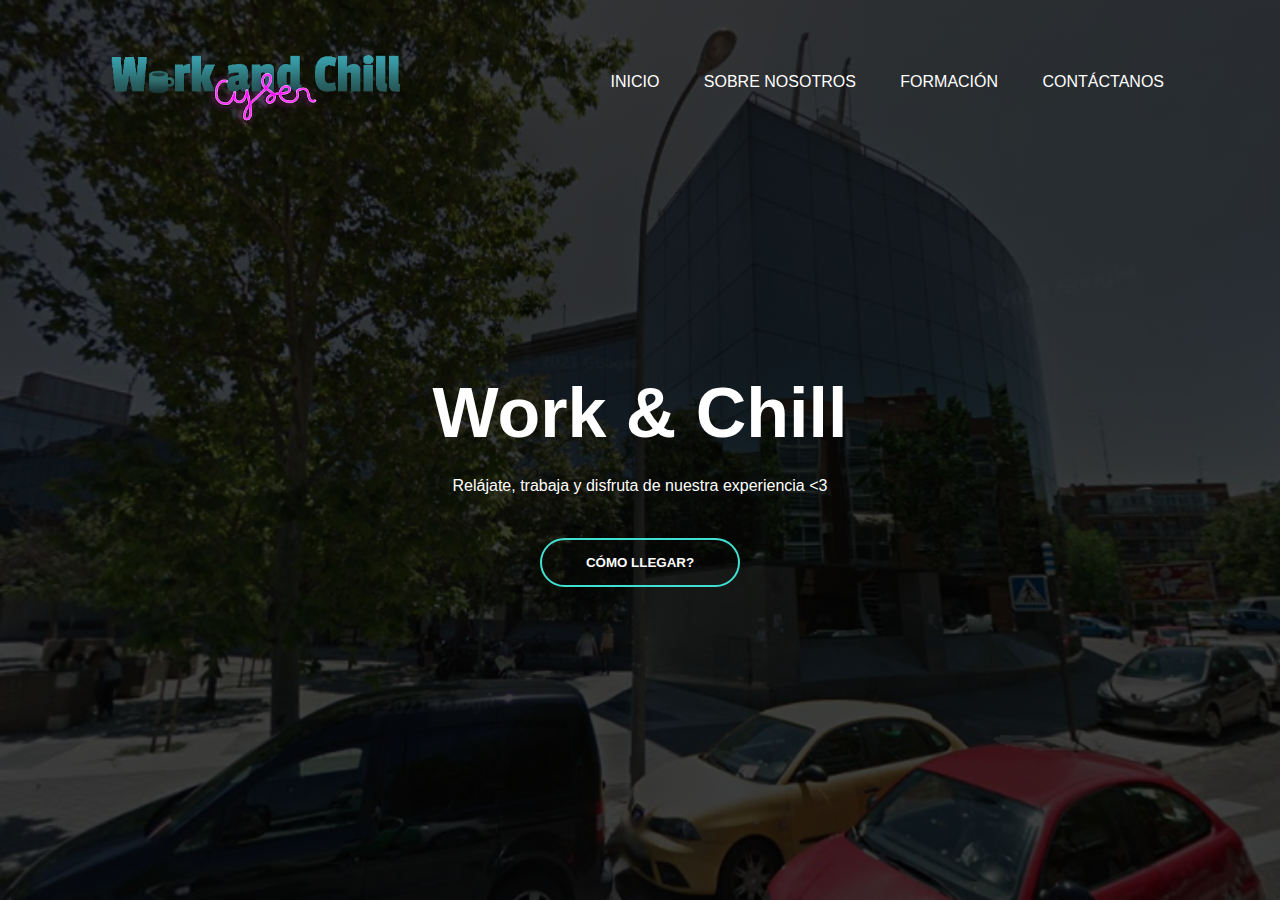
<file: index.html>
<!DOCTYPE html>
<html lang="es">
  <head>
    <meta charset="UTF-8">
    <meta http-equiv="X-UA-Compatible" content="IE=edge">
    <meta name="viewport" content="width=device-width, initial-scale=1.0">
    <link rel="icon" type="image/png" href="images/logo2.png">
    <link rel="stylesheet" href="./css/style.css">
    <title>Work & Chill</title>
  </head>
  <body>
    <input type="checkbox" id="btn-nav" class="checkbox">
    <header>
      <div class="header-container">
        <img class="header-logo" src="images/logo2.png">
        <label for="btn-nav" class="btn-label">
          <div class="header-button"></div>
        </label>
      </div>
    </header>
    <nav class="menu">
      <ul>
        <li><a href="index.html">Inicio</a></li>
        <li><a href="nosotros/nosotros.html">Sobre Nosotros</a></li>
        <li><a href="formacion/formacion.html">Formación</a></li>
        <li><a href="contacto/contactanos.html">Contáctanos</a></li>
      </ul> 
    </nav>
    <div class="banner">
      <div class="navbar">
        <img src="images/logo.png" class="logo1" alt="logo">
        <ul>
          <li><a href="index.html">Inicio</a></li>
          <li><a href="nosotros/nosotros.html">Sobre Nosotros</a></li>
          <li><a href="formacion/formacion.html">Formación</a></li>
          <li><a href="contacto/contactanos.html">Contáctanos</a></li>
        </ul>
      </div>
      <div class="contenido">
        <h1>Work & Chill</h1>
        <p>Relájate, trabaja y disfruta de nuestra experiencia <3</p>
        <div>
          <button onclick="location.href='ubicacion/ubicacion.html'" type="button" name="button" href="ubicacion/ubicacion.html"><span></span>CÓMO LLEGAR?</button>
        </div>
      </div>
    </div>
  </body>
</html>
</file>
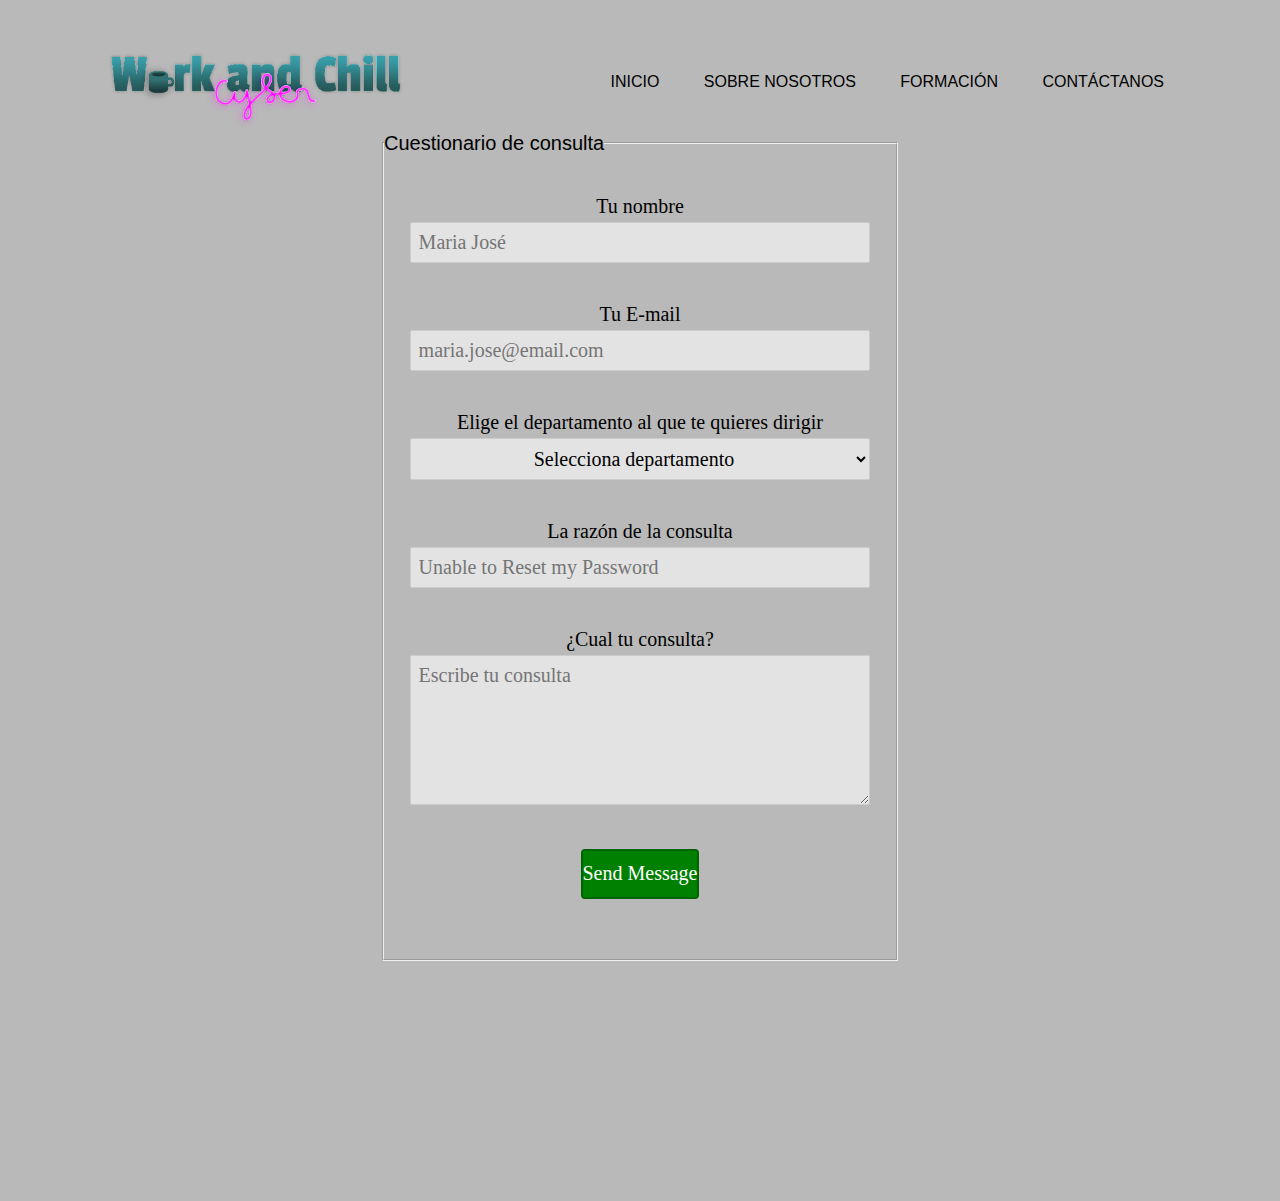
<file: contacto/contactanos.html>
<!DOCTYPE html>
<html lang="es">
  <head>
    <meta charset="UTF-8">
    <meta http-equiv="X-UA-Compatible" content="IE=edge">
    <meta name="viewport" content="width=device-width, initial-scale=1.0">
    <link rel="stylesheet" href="../css/style_con.css">
    <title>Work & Chill</title>
    <link rel="icon" type="image/png" href="../images/logo2.png">
  </head>
  <body>
    <input type="checkbox" id="btn-nav" class="checkbox">
    <header>
      <div class="header-container">
        <img class="header-logo" src="../images/logo2.png">
        <label for="btn-nav" class="btn-label">
          <div class="header-button"></div>
        </label>
      </div>
    </header>
    <nav class="menu">
      <ul>
        <li><a href="../index.html">Inicio</a></li>
        <li><a href="../nosotros/nosotros.html">Sobre Nosotros</a></li>
        <li><a href="../formacion/formacion.html">Formación</a></li>
        <li><a href="../contacto/contactanos.html">Contáctanos</a></li>
      </ul> 
    </nav>
    <div class="banner">
      <div class="navbar">
        <img src="../images/logo.png" class="logo1" alt="logo">
        <ul>
          <li><a href="../index.html">Inicio</a></li>
          <li><a href="../nosotros/nosotros.html">Sobre Nosotros</a></li>
          <li><a href="../formacion/formacion.html">Formación</a></li>
          <li><a href="../contacto/contactanos.html">Contáctanos</a></li>
        </ul>
      </div>
    <h3>
      Tu mensaje ha sido envido y recibido con éxito.<br>
      Nos pondremos en contacto contigo con la mayor brevedad posible.<br>
      Gracias por contar con nosotros &lt3.
    </h3>
    <form name="formulario" action="contacto.php" method="post">
      <fieldset>
        <legend>Cuestionario de consulta</legend>
        <div class="elemento">
          <label for="name">Tu nombre</label>
          <input type="text" id="name" name="nombre" placeholder="Maria José" pattern=[A-Z\sa-z]{3,20} required>
        </div>
        <div class="elemento">
          <label for="email">Tu E-mail</label>
          <input type="email" id="email" name="email" placeholder="maria.jose@email.com" required>
        </div>
        <div class="elemento">
          <label for="department-selection">Elige el departamento al que te quieres dirigir</label>
          <select id="department-selection" name="departamento" required>
            <option value="">Selecciona departamento</option>
            <option value="mantenimiento">Mantenimiento</option>
            <option value="academia">Academia</option>
            <option value="servicio tecnico">Soporte técnico</option>
          </select>
        </div>
        <div class="elemento">
          <label for="title">La razón de la consulta</label>
          <input type="text" id="title" name="asunto" required placeholder="Unable to Reset my Password" pattern=[A-Za-z0-9\s]{8,60}>
        </div>
        <div class="elemento">
          <label for="message">¿Cual tu consulta?</label>
          <textarea id="message" name="contenido" placeholder="Escribe tu consulta" required></textarea>
        </div>
        <button type='submit'>Send Message</button>
      </fieldset>
    </form>
  </body>
</html>
</file>
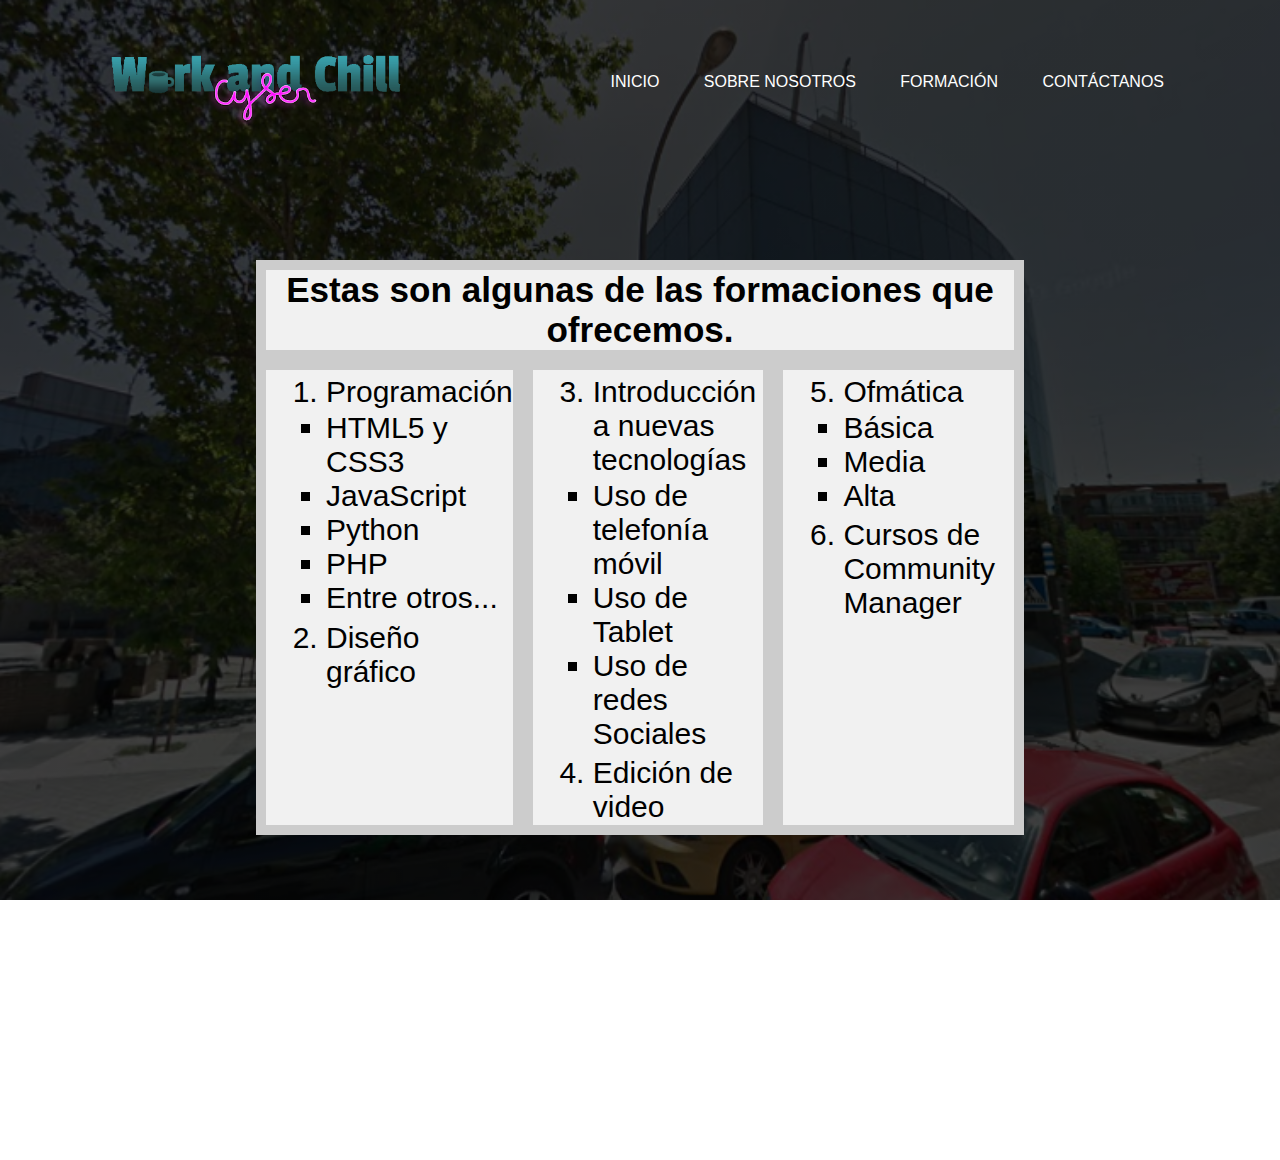
<file: formacion/formacion.html>
<!DOCTYPE html>
<html lang="es">
  <head>
    <meta charset="UTF-8">
    <meta http-equiv="X-UA-Compatible" content="IE=edge">
    <meta name="viewport" content="width=device-width, initial-scale=1.0">
    <link rel="icon" type="image/png" href="../images/logo2.png">
    <link rel="stylesheet" href="../css/style_for.css">
    <title>Work & Chill</title>
  </head>
  <body>
    <input type="checkbox" id="btn-nav" class="checkbox">
    <header>
      <div class="header-container">
        <img class="header-logo" src="../images/logo2.png">
        <label for="btn-nav" class="btn-label">
          <div class="header-button"></div>
        </label>
      </div>
    </header>
    <nav class="menu">
      <ul>
        <li><a href="../index.html">Inicio</a></li>
        <li><a href="../nosotros/nosotros.html">Sobre Nosotros</a></li>
        <li><a href="../formacion/formacion.html">Formación</a></li>
        <li><a href="../contacto/contactanos.html">Contáctanos</a></li>
      </ul> 
    </nav>
    <div class="banner">
      <div class="navbar">
        <img src="../images/logo.png" class="logo1" alt="logo">
        <ul>
          <li><a href="../index.html">Inicio</a></li>
          <li><a href="../nosotros/nosotros.html">Sobre Nosotros</a></li>
          <li><a href="../formacion/formacion.html">Formación</a></li>
          <li><a href="../contacto/contactanos.html">Contáctanos</a></li>
        </ul>
      </div>
      <div class="contenido">
        <div class="flex-container">
          <div id="especial">
            <h3>Estas son algunas de las formaciones que ofrecemos.</h3>
          </div>
        </div>
        <ul>
          <div class="flex-container">
            <div>
              <li class="p">Programación</li>
              <ul>
                <li>HTML5 y CSS3</li>
                <li>JavaScript</li>
                <li>Python</li>
                <li>PHP</li>
                <li>Entre otros...</li>
              </ul>
              <li class="p">Diseño gráfico</li>
            </div>
            <div>
              <li class="p">Introducción a nuevas tecnologías</li>
              <ul>
                <li>Uso de telefonía móvil</li>
                <li>Uso de Tablet</li>
                <li>Uso de redes Sociales</li>
              </ul>
              <li class="p">Edición de video</li>
            </div>
            <div>
              <li class="p">Ofmática</li>
              <ul>
                <li>Básica</li>
                <li>Media</li>
                <li>Alta</li>
              </ul>
              <li class="p">Cursos de Community Manager</li>
            </div>
          </div>
        </ul>
      </div>
    </div>
  </body>
</html>
</file>
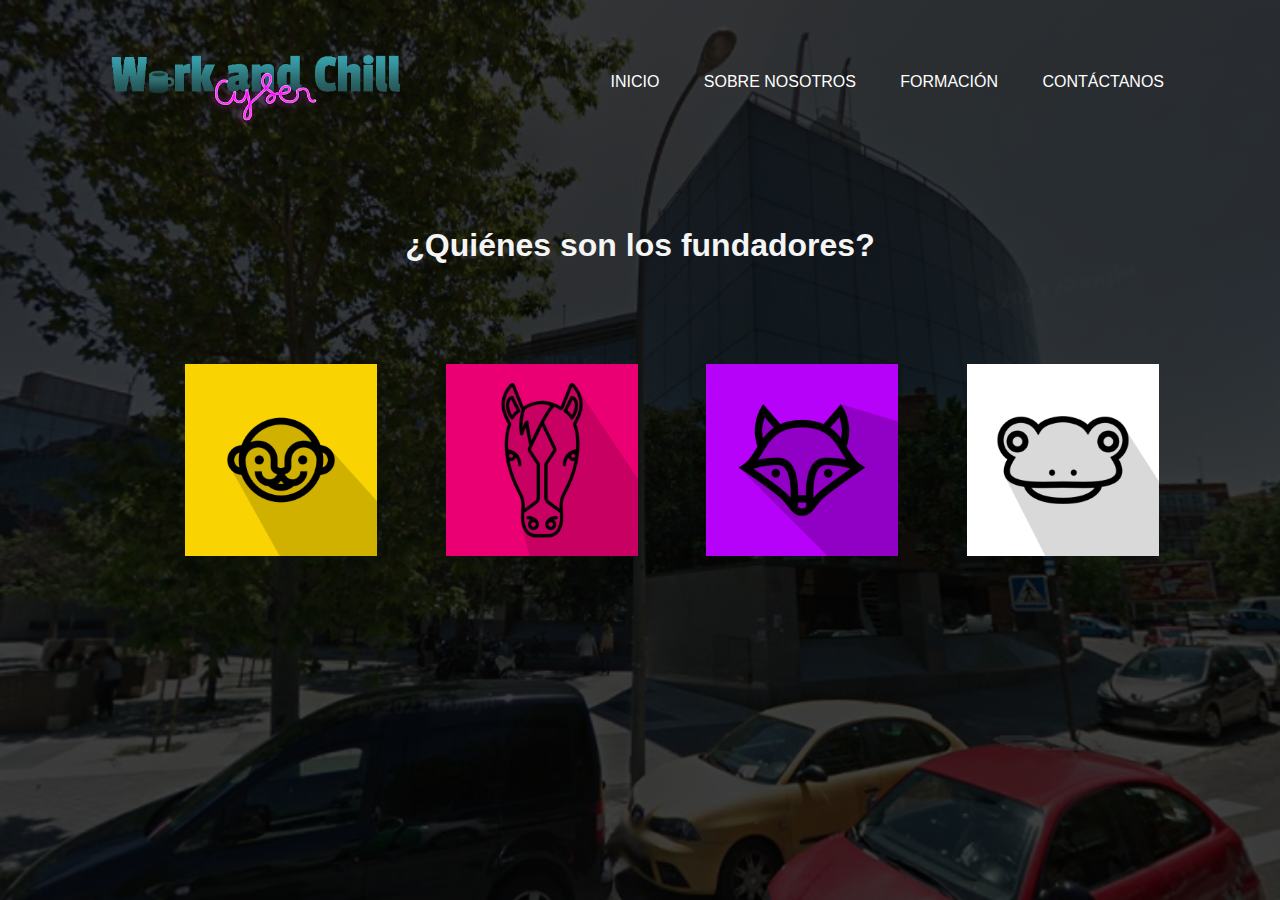
<file: nosotros/nosotros.html>
<!DOCTYPE html>
<html lang="es">
  <head>
    <meta charset="UTF-8">
    <meta http-equiv="X-UA-Compatible" content="IE=edge">
    <meta name="viewport" content="width=device-width, initial-scale=1.0">
    <link rel="icon" type="image/png" href="../images/logo2.png">
    <link rel="stylesheet" href="../css/style_nos.css">
    <script src="../js/index_nos.js" type="text/javascript" defer></script>
    <title>Work & Chill</title>
  </head>
  <body>
    <input type="checkbox" id="btn-nav" class="checkbox">
    <header>
      <div class="header-container">
        <img class="header-logo" src="../images/logo2.png">
        <label for="btn-nav" class="btn-label">
          <div class="header-button"></div>
        </label>
      </div>
    </header>
    <nav class="menu">
      <ul>
        <li><a href="../index.html">Inicio</a></li>
        <li><a href="../nosotros/nosotros.html">Sobre Nosotros</a></li>
        <li><a href="../formacion/formacion.html">Formación</a></li>
        <li><a href="../contacto/contactanos.html">Contáctanos</a></li>
      </ul> 
    </nav>
    <div class="banner">
      <div class="navbar">
        <img src="../images/logo.png" class="logo1" alt="logo">
        <ul>
          <li><a href="../index.html">Inicio</a></li>
          <li><a href="../nosotros/nosotros.html">Sobre Nosotros</a></li>
          <li><a href="../formacion/formacion.html">Formación</a></li>
          <li><a href="../contacto/contactanos.html">Contáctanos</a></li>
        </ul>
      </div>
          <div class="nosotros">
                <h1>¿Quiénes son los fundadores?</h1><br><br>
                <div class="founders">
                  <img src="../images/h.png" alt="h" id="h">
                  <img src="../images/j.png" alt="j" id="j">
                  <img src="../images/s.png" alt="s" id="s">
                  <img src="../images/c.png" alt="c" id="c">
                </div>
          </div>
  </body>
</html>
</file>
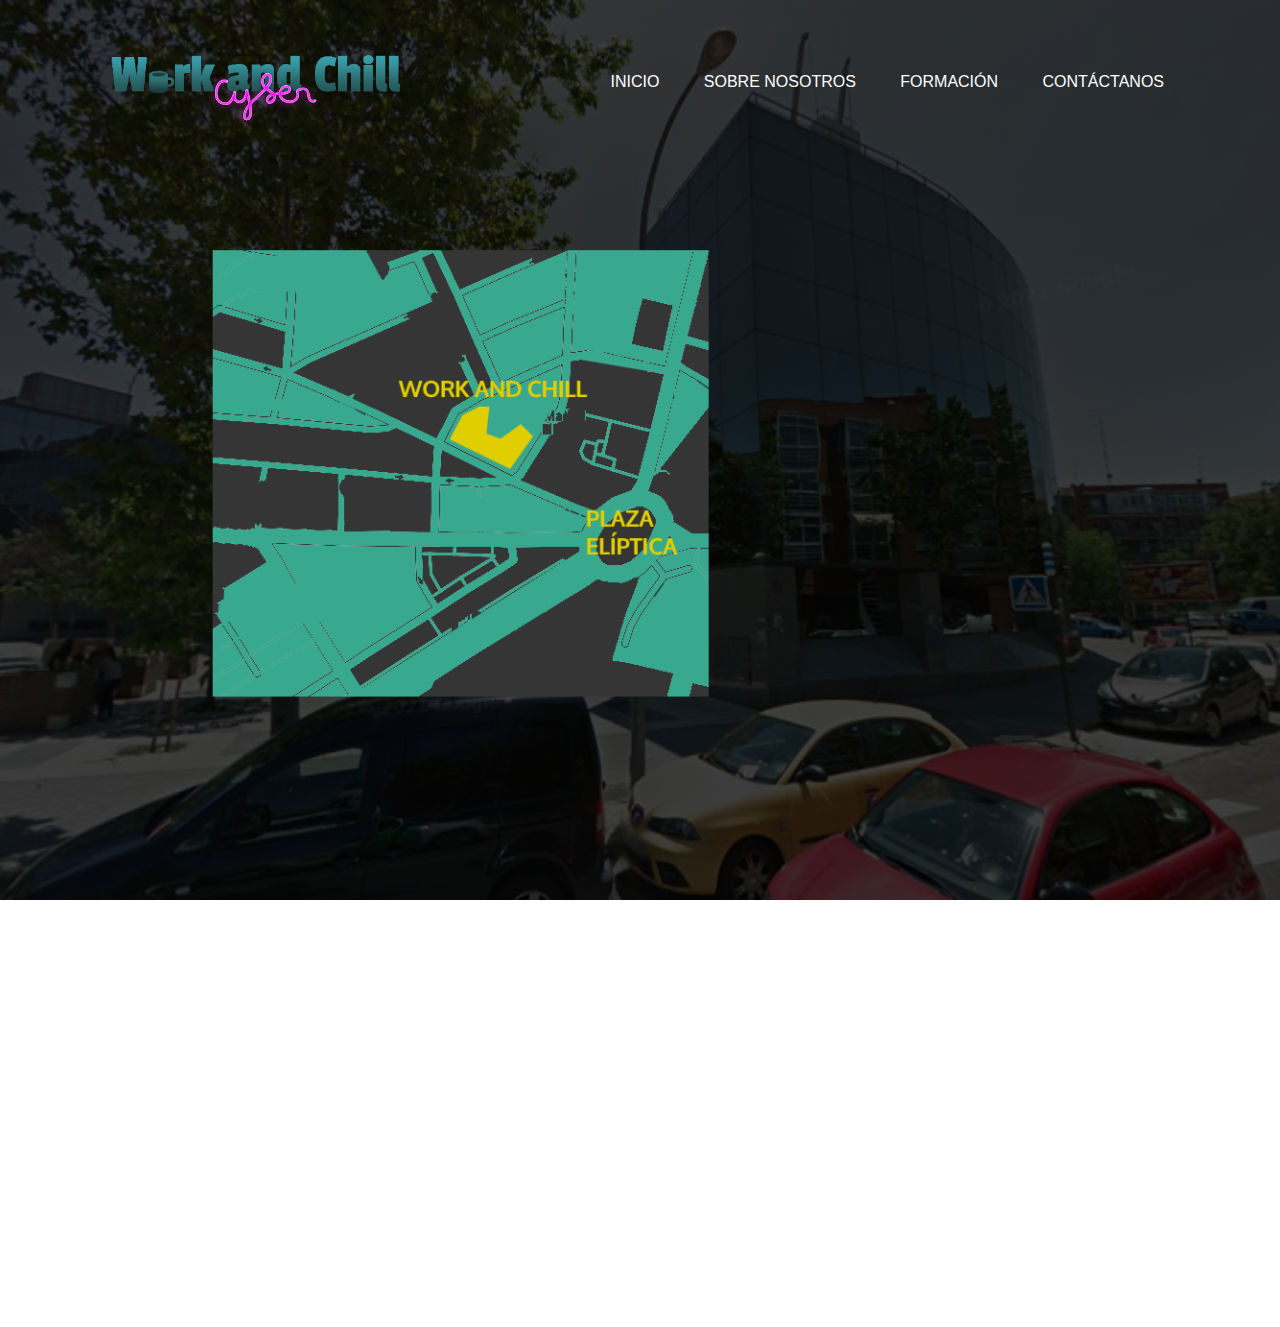
<file: ubicacion/ubicacion.html>
<!DOCTYPE html>
<html lang="es">
  <head>
    <meta charset="UTF-8">
    <meta http-equiv="X-UA-Compatible" content="IE=edge">
    <meta name="viewport" content="width=device-width, initial-scale=1.0">
    <link rel="icon" type="image/png" href="../images/logo2.png">
    <link rel="stylesheet" href="../css/style_ubi.css">
    <title>Work & Chill</title>
  </head>
  <body>
    <input type="checkbox" id="btn-nav" class="checkbox">
    <header>
      <div class="header-container">
        <img class="header-logo" src="../images/logo2.png">
        <label for="btn-nav" class="btn-label">
          <div class="header-button"></div>
        </label>
      </div>
    </header>
    <nav class="menu">
      <ul>
        <li><a href="../index.html">Inicio</a></li>
        <li><a href="../nosotros/nosotros.html">Sobre Nosotros</a></li>
        <li><a href="../formacion/formacion.html">Formación</a></li>
        <li><a href="../contacto/contactanos.html">Contáctanos</a></li>
      </ul> 
    </nav>
    <div class="banner">
      <div class="navbar">
        <img src="../images/logo.png" class="logo1" alt="logo">
        <ul>
          <li><a href="../index.html">Inicio</a></li>
          <li><a href="../nosotros/nosotros.html">Sobre Nosotros</a></li>
          <li><a href="../formacion/formacion.html">Formación</a></li>
          <li><a href="../contacto/contactanos.html">Contáctanos</a></li>
        </ul>
      </div>
      <div class="two-colums">
        <div id="img_ubi">
          <img src="../images/ubi.png" alt="ubi">
        </div>
        <div class="content">
          <h1>¿Dónde se encuentra nuestro local?</h1><br><br>
          <p id="p">Puedes encontrarnos en la calle <strong>C/ Marihuana</strong>,
          cerca del intercambiador de Plaza Elíptica.<br>
          También, puedes llegar a partir de los siguientes medios:</p><br>
          <br>
          <p>Metro: <strong>Líneas 6 y 11</strong></p><br>
          <p>EMT: <strong>Líneas 47, 55, 60, 81, 116, 155 y 247</strong></p>
          <br><br>
        </div>
      </div>
    </div>
  </body>
</html>
</file>
<file: css/style.css>
*{
  margin: 0;
  padding: 0;
  font-family: sans-serif;
}

.checkbox {
  display: none;
}

header {
  position: fixed;
  width: 100%;
  z-index: 10;
}

.header-container {
  width: 90%;
  position: relative;
  margin: 1rem auto;
  display: flex;
  justify-content: space-between;
  align-items: center;
}

.header-logo {
  position: relative;
  top: 1em;
  left: -1em;
  width: 40%;
}

.btn-label {
  width: 2rem;
  height: 1.4rem;
}

.header-button {
  width: 3rem;
  height: 0.4em;
  background: #000;
  position: absolute;
  top: 3em;
  right: 1em;
  transition: all 0.2s;
}

.header-button::before {
  content: "";
  width: 3rem;
  height: 0.4em;
  background: #000;
  position: absolute;
  bottom: 15px;
  transition: all 0.2s;
}

.header-button::after {
  content: "";
  width: 3rem;
  height: 0.4em;
  background: #000;
  position: absolute;
  top: 15px;
  transition: all 0.2s;
}

.menu {
  background: #d1d1d1;
  width: 100%;
  height: 20rem;
  position: fixed;
  z-index: 9;
  top: -25rem;
  display: flex;
  flex-direction: column;
  justify-content: space-around;
  text-align: center;
  padding-top: 4rem;
  transition: all 0.5s;
}

.menu ul {
  list-style: none;
  z-index: 11;
}

.menu li {
  margin: 2em;
}

.menu a {
  font-size: 2em;
  margin: 0 1rem;
  color: #000;
  text-decoration: none;
}

.checkbox:checked ~ .menu {
  background: #fff;
  top: 0rem;
}

.checkbox:checked + header .header-container label .header-button {
  background: none;
}

.checkbox:checked + header .header-container label .header-button::before {
  transform: rotate(35deg);
  top: 0;
}

.checkbox:checked + header .header-container label .header-button::after {
  transform: rotate(-35deg);
  top: 0;
}

.banner{
  width: 100%;
  height: 100vh;
  background-image: linear-gradient(rgba(0, 0, 0, 0.75),rgba(0, 0, 0, 0.75)),url(../images/fondoPNG.PNG);
  background-size: cover;
  background-position: center;
}

.navbar {
  display: none;
}

.contenido{
  width: 100%;
  position: absolute;
  top: 50%;
  transform: translateY(-50%);
  text-align: center;
  color: white;
}

.contenido h1{
  font-size: 70px;
  margin-top: 80px;
}

.contenido p{
  margin: 20px auto;
  font-weight: 100;
  line-height: 25px;
}

button{
  width: 200px;
  padding: 15px 0;
  text-align: center;
  margin: 20px 10px;
  border-radius: 25px;
  font-weight: bold;
  border: 2px solid turquoise;
  background: transparent;
  color: white;
  cursor: pointer;
  position: relative;
  overflow: hidden;
}

span{
  background: turquoise;
  height: 100%;
  width: 0;
  border-radius: 25px;
  position: absolute;
  left: 0;
  bottom: 0;
  z-index: -1;
  transition: 0.5s;
}

button:hover span{
  width: 100%;
}

button:hover{
  border: none;
}


@media screen and (min-width: 1025px) {

  *{
    margin: 0;
    padding: 0;
    font-family: sans-serif;
  }
  
  .checkbox {
    display: none;
  }
  
  header {
    position: fixed;
    width: 100%;
    z-index: 10;
  }
  
  .header-container {
    width: 90%;
    position: relative;
    margin: 1rem auto;
    display: flex;
    justify-content: space-between;
    align-items: center;
  }
  
  .header-logo {
    width: 20%;
    display: none;
  }
  
  .btn-label {
    width: 2rem;
    height: 1.4rem;
  }
  
  .header-button {
    width: 2rem;
    height: 0.2rem;
    background: #000;
    position: absolute;
    top: 1.9rem;  
    transition: all 0.2s;
    display: none;
  }
  
  .header-button::before, .header-button::after {
    content: "";
    width: 2rem;
    height: 0.2rem;
    background: #000;
    position: absolute;
    top: -0.6rem;
    transition: all 0.2s;
  }
  
  .header-button::after {
    top: 0.6rem;
  }
  
  .menu {
    background: #d1d1d1;
    width: 100%;
    height: 10rem;
    position: fixed;
    z-index: 9;
    top: -12rem;
    display: flex;
    flex-direction: column;
    justify-content: space-around;
    text-align: center;
    padding-top: 2rem;
    transition: all 0.5s;
    display: none;
  }
  
  .menu ul {
    list-style: none;
  }
  
  .menu li {
    margin: 0.5rem;
  }
  
  .menu a {
    margin: 0 1rem;
    color: #000;
    text-decoration: none;
  }
  
  .checkbox:checked ~ .menu {
    background: #fff;
    top: 0rem;
  }
  
  .checkbox:checked + header .header-container label .header-button {
    background: none;
  }
  
  .checkbox:checked + header .header-container label .header-button::before {
    transform: rotate(35deg);
    top: 0;
  }
  
  .checkbox:checked + header .header-container label .header-button::after {
    transform: rotate(-35deg);
    top: 0;
  }
  
  .banner{
    width: 100%;
    height: 100vh;
    background-image: linear-gradient(rgba(0, 0, 0, 0.75),rgba(0, 0, 0, 0.75)),url(../images/fondoPNG.PNG);
    background-size: cover;
    background-position: center;
  }
  
  .navbar{
    width: 85%;
    margin: auto;
    padding: 35px 0;
    display: flex;
    align-items: center;
    justify-content: space-between;
  }
  
  .logo1{
    width: 320px;
  }
  
  .navbar ul li{
    list-style: none;
    display: inline-block;
    margin: 0 20px;
    position: relative;
  }
  
  .navbar ul li a{
    text-decoration: none;
    color: white;
    text-transform: uppercase;
  }
  
  .navbar ul li::after{
    content: '';
    height: 3px;
    width: 0;
    background: turquoise;
    position: absolute;
    left: 0;
    bottom: -10px;
    transition: 0.5s;
  }
  
  .navbar ul li:hover::after{
    width: 100%;
  }
  
  .contenido{
    width: 100%;
    position: absolute;
    top: 50%;
    transform: translateY(-50%);
    text-align: center;
    color: white;
  }
  
  .contenido h1{
    font-size: 70px;
    margin-top: 80px;
  }
  
  .contenido p{
    margin: 20px auto;
    font-weight: 100;
    line-height: 25px;
  }
  
  button{
    width: 200px;
    padding: 15px 0;
    text-align: center;
    margin: 20px 10px;
    border-radius: 25px;
    font-weight: bold;
    border: 2px solid turquoise;
    background: transparent;
    color: white;
    cursor: pointer;
    position: relative;
    overflow: hidden;
  }
  
  span{
    background: turquoise;
    height: 100%;
    width: 0;
    border-radius: 25px;
    position: absolute;
    left: 0;
    bottom: 0;
    z-index: -1;
    transition: 0.5s;
  }
  
  button:hover span{
    width: 100%;
  }
  
  button:hover{
    border: none;
  }
  
  .two-colums {
    margin-left: 8%;
    margin-top: 4%;
  }
  
  .two-colums #img_ubi, .two-colums .content {
    float: left;
  }
  
  .two-colums .content {
    color: white;
    margin-top: 3em;
  }
  
  .content #p::first-letter {
    font-size: 40px;
    font-family:'Times New Roman', Times, serif;
  }
  
  .two-colums #img_ubi {
    transform: scale(0.8);
  }
  
  .nosotros {
    margin: 0 5% 0 0;
    color: whitesmoke;
    text-align: center;
    
  }
  
  .nosotros img {
    width: 15%;
  }
  
  #h, #j, #s, #c {
    margin-left: 5%;
  }
  
  
}
</file>
<file: css/style_con.css>
* {
    margin: 0 0 3em 0;
    padding: 0;
    font-family: sans-serif;
    text-align: center;
}

body {
    background-color: #B9B9B9;
}

h3 {
    display: none;
}

.checkbox {
    display: none;
}

header {
    position: fixed;
    width: 100%;
    z-index: 10;
}

.header-container {
    width: 90%;
    position: relative;
    margin: 1rem auto;
    display: flex;
    justify-content: space-between;
    align-items: center;
}

.header-logo {
    position: relative;
    top: 1em;
    left: -1em;
    width: 40%;
}

.btn-label {
    width: 2rem;
    height: 1.4rem;
}

.header-button {
    width: 3rem;
    height: 0.4em;
    background: #000;
    position: absolute;
    top: 3em;
    right: 1em;
    transition: all 0.2s;
}

.header-button::before {
    content: "";
    width: 3rem;
    height: 0.4em;
    background: #000;
    position: absolute;
    bottom: 15px;
    right: 0.5px;
    transition: all 0.2s;
}

.header-button::after {
    content: "";
    width: 3rem;
    height: 0.4em;
    background: #000;
    position: absolute;
    top: 15px;
    right: 0.5px;
    transition: all 0.2s;
}

.menu {
    background: #d1d1d1;
    width: 100%;
    height: 20rem;
    position: fixed;
    z-index: 9;
    top: -27rem;
    display: flex;
    flex-direction: column;
    justify-content: space-around;
    text-align: center;
    padding-top: 6rem;
    transition: all 0.5s;
}

.menu ul {
    list-style: none;
    z-index: 11;
}

.menu li {
    margin: 2em;
}

.menu a {
    font-size: 2em;
    margin: 0 1rem;
    color: #000;
    text-decoration: none;
}

.checkbox:checked ~ .menu {
    background: #fff;
    top: 0rem;
}

.checkbox:checked + header .header-container label .header-button {
    background: none;
}

.checkbox:checked + header .header-container label .header-button::before {
    transform: rotate(35deg);
    top: 0;
}

.checkbox:checked + header .header-container label .header-button::after {
    transform: rotate(-35deg);
    top: 0;
}

.navbar {
  display: none;
}  

fieldset {
    margin: 0 auto;
    margin-bottom: 7em;
    width: 90%;
    position: relative;
    top: 7em;
}

textarea, input[type="text"], input[type="email"], legend {
    text-align: left;
}

legend {
    font-size: 20px;
    margin: 0 0 0 0;
}

div.elemento {
    margin: 40px 0;
}
  
label {
    display: block;
    font-family: 'Aleo';
    padding-bottom: 4px;
    font-size: 1.25em;
    margin: 0 0 0 0;
}

input, select, textarea {
    background-color: #e3e3e3;
    margin: 0;
    border-radius: 2px;
    border: 1px solid #ccc;
    box-sizing: border-box;
    font-size: 1.25em;
    font-family: 'Aleo';
    width: 90%;
    padding: 8px;
}
  
textarea {
    height: 250px;
}
  
button {
    height: 50px;
    background: green;
    color: white;
    border: 2px solid darkgreen;
    font-size: 1.25em;
    font-family: 'Aleo';
    border-radius: 4px;
    cursor: pointer;
}
  
button:hover {
    border: 2px solid black;
}

@media screen and (min-width: 1025px) {
    * {
        margin: 0 0 3em 0;
        padding: 0;
        font-family: sans-serif;
        text-align: center;
    }

    body {
        background-color: #B9B9B9;
    }
    
    h3 {
        display: none;
    }
    
    .checkbox {
        display: none;
    }
      
    header {
        position: fixed;
        width: 100%;
        z-index: 10;
    }
    
    .header-container {
        width: 90%;
        position: relative;
        margin: 1rem auto;
        display: flex;
        justify-content: space-between;
        align-items: center;
    }
    
    .header-logo {
        width: 20%;
        display: none;
    }
    
    .btn-label {
        width: 2rem;
        height: 1.4rem;
    }
    
    .header-button {
        width: 2rem;
        height: 0.2rem;
        background: #000;
        position: absolute;
        top: 1.9rem;  
        transition: all 0.2s;
        display: none;
    }
    
    .header-button::before, .header-button::after {
        content: "";
        width: 2rem;
        height: 0.2rem;
        background: #000;
        position: absolute;
        top: -0.6rem;
        transition: all 0.2s;
    }
    
    .header-button::after {
        top: 0.6rem;
    }
    
    .menu {
        background: #d1d1d1;
        width: 100%;
        height: 10rem;
        position: fixed;
        z-index: 9;
        top: -12rem;
        display: flex;
        flex-direction: column;
        justify-content: space-around;
        text-align: center;
        padding-top: 2rem;
        transition: all 0.5s;
        display: none;
    }
    
    .menu ul {
        list-style: none;
    }
    
    .menu li {
        margin: 0.5rem;
    }
    
    .menu a {
        margin: 0 1rem;
        color: #000;
        text-decoration: none;
    }
    
    .checkbox:checked ~ .menu {
        background: #fff;
        top: 0rem;
    }
    
    .checkbox:checked + header .header-container label .header-button {
        background: none;
    }
    
    .checkbox:checked + header .header-container label .header-button::before {
        transform: rotate(35deg);
        top: 0;
    }
    
    .checkbox:checked + header .header-container label .header-button::after {
        transform: rotate(-35deg);
        top: 0;
    }
    
    .navbar{
        width: 85%;
        margin: auto;
        padding: 35px 0;
        display: flex;
        align-items: center;
        justify-content: space-between;
    }
    
    .logo1{
        width: 320px;
    }
    
    .navbar ul li{
        list-style: none;
        display: inline-block;
        margin: 0 20px;
        position: relative;
    }
    
    .navbar ul li a{
        text-decoration: none;
        color: black;
        text-transform: uppercase;
    }
    
    .navbar ul li::after{
        content: '';
        height: 3px;
        width: 0;
        background: turquoise;
        position: absolute;
        left: 0;
        bottom: -10px;
        transition: 0.5s;
    }
    
    .navbar ul li:hover::after{
        width: 100%;
    }

    fieldset {
        width: 40%;
        position: relative;
        top: -5em;
    }
    
    textarea, input[type="text"], input[type="email"], legend {
        text-align: left;
    }
    
    legend {
        font-size: 20px;
        margin: 0 0 0 0;
    }
    
    div.elemento {
        margin: 40px 0;
    }
      
    label {
        display: block;
        font-family: 'Aleo';
        padding-bottom: 4px;
        font-size: 1.25em;
        margin: 0 0 0 0;
    }
    
    input, select, textarea {
        background-color: #e3e3e3;
        margin: 0;
        border-radius: 2px;
        border: 1px solid #ccc;
        box-sizing: border-box;
        font-size: 1.25em;
        font-family: 'Aleo';
        width: 90%;
        padding: 8px;
    }

    textarea {
        height: 150px;
    }
      
    button {
        height: 50px;
        background: green;
        color: white;
        border: 2px solid darkgreen;
        font-size: 1.25em;
        font-family: 'Aleo';
        border-radius: 4px;
        cursor: pointer;
    }
      
    button:hover {
        border: 2px solid black;
    }
}
</file>
<file: css/style_for.css>
*{
    margin: 0;
    padding: 0;
    font-family: sans-serif;
}
  
.checkbox {
    display: none;
}
  
header {
    position: fixed;
    width: 100%;
    z-index: 10;
}
  
.header-container {
    width: 90%;
    position: relative;
    margin: 1rem auto;
    display: flex;
    justify-content: space-between;
    align-items: center;
}
  
.header-logo {
    position: relative;
    top: 1em;
    left: -1em;
    width: 40%;
}
  
.btn-label {
    width: 2rem;
    height: 1.4rem;
}
  
.header-button {
    width: 3rem;
    height: 0.4em;
    background: #000;
    position: absolute;
    top: 3em;
    right: 1em;
    transition: all 0.2s;
}
  
.header-button::before {
    content: "";
    width: 3rem;
    height: 0.4em;
    background: #000;
    position: absolute;
    bottom: 15px;
    transition: all 0.2s;
}
  
.header-button::after {
    content: "";
    width: 3rem;
    height: 0.4em;
    background: #000;
    position: absolute;
    top: 15px;
    transition: all 0.2s;
}
  
.menu {
    background: #d1d1d1;
    width: 100%;
    height: 20rem;
    position: fixed;
    z-index: 9;
    top: -25rem;
    display: flex;
    flex-direction: column;
    justify-content: space-around;
    text-align: center;
    padding-top: 4rem;
    transition: all 0.5s;
}
  
.menu ul {
    list-style: none;
    z-index: 11;
}
  
.menu li {
    margin: 2em;
}
  
.menu a {
    font-size: 2em;
    margin: 0 1rem;
    color: #000;
    text-decoration: none;
}
  
.checkbox:checked ~ .menu {
    background: #fff;
    top: 0rem;
}
  
.checkbox:checked + header .header-container label .header-button {
    background: none;
}
  
.checkbox:checked + header .header-container label .header-button::before {
    transform: rotate(35deg);
    top: 0;
}
  
.checkbox:checked + header .header-container label .header-button::after {
    transform: rotate(-35deg);
    top: 0;
}
  
.banner{
    width: 100%;
    height: 100vh;
    background-image: linear-gradient(rgba(0, 0, 0, 0.75),rgba(0, 0, 0, 0.75)),url(../images/fondoPNG.PNG);
    background-size: cover;
    background-position: center;
}
  
.navbar {
    display: none;
}

.contenido {
  position: relative;
  top: 6em;
  width: 60%;
  height: 100vh;
  margin: 0 20%;
  padding-top: 10%;
}

.contenido h3 {
  text-align: center;
}

.contenido .p {
  list-style:decimal;
  margin-top: 3%;
  margin-bottom: 1%;
}

.contenido li{
  list-style: square;
}

.flex-container {
  display: flex;
  flex-wrap: wrap;
  background-color: #ccc;
}
.flex-container > div {
  background-color: #f1f1f1;
  width: 100%;
  margin: 10px;
  padding-left: 60px;
}

.flex-container #especial {
  padding-left: 0;
}
  
@media screen and (min-width: 1025px) {
  
  *{
    margin: 0;
    padding: 0;
    font-family: sans-serif;
  }
  
  .checkbox {
    display: none;
  }
  
  header {
    position: fixed;
    width: 100%;
    z-index: 10;
  }
  
  .header-container {
    width: 90%;
    position: relative;
    margin: 1rem auto;
    display: flex;
    justify-content: space-between;
    align-items: center;
  }
  
  .header-logo {
    width: 20%;
    display: none;
  }
  
  .btn-label {
    width: 2rem;
    height: 1.4rem;
  }
  
  .header-button {
    width: 2rem;
    height: 0.2rem;
    background: #000;
    position: absolute;
    top: 1.9rem;  
    transition: all 0.2s;
    display: none;
  }
  
  .header-button::before, .header-button::after {
    content: "";
    width: 2rem;
    height: 0.2rem;
    background: #000;
    position: absolute;
    top: -0.6rem;
    transition: all 0.2s;
  }
  
  .header-button::after {
    top: 0.6rem;
  }
  
  .menu {
    background: #d1d1d1;
    width: 100%;
    height: 10rem;
    position: fixed;
    z-index: 9;
    top: -12rem;
    display: flex;
    flex-direction: column;
    justify-content: space-around;
    text-align: center;
    padding-top: 2rem;
    transition: all 0.5s;
    display: none;
  }
  
  .menu ul {
    list-style: none;
  }
  
  .menu li {
    margin: 0.5rem;
  }
  
  .menu a {
    margin: 0 1rem;
    color: #000;
    text-decoration: none;
  }
  
  .checkbox:checked ~ .menu {
    background: #fff;
    top: 0rem;
  }
  
  .checkbox:checked + header .header-container label .header-button {
    background: none;
  }
  
  .checkbox:checked + header .header-container label .header-button::before {
    transform: rotate(35deg);
    top: 0;
  }
  
  .checkbox:checked + header .header-container label .header-button::after {
    transform: rotate(-35deg);
    top: 0;
  }
  
  .banner{
    width: 100%;
    height: 100vh;
    background-image: linear-gradient(rgba(0, 0, 0, 0.75),rgba(0, 0, 0, 0.75)),url(../images/fondoPNG.PNG);
    background-size: cover;
    background-position: center;
  }
  
  .navbar{
    width: 85%;
    margin: auto;
    padding: 35px 0;
    display: flex;
    align-items: center;
    justify-content: space-between;
  }
  
  .logo1{
    width: 320px;
  }
  
  .navbar ul li{
    list-style: none;
    display: inline-block;
    margin: 0 20px;
    position: relative;
  }
  
  .navbar ul li a{
    text-decoration: none;
    color: white;
    text-transform: uppercase;
  }
  
  .navbar ul li::after{
    content: '';
    height: 3px;
    width: 0;
    background: turquoise;
    position: absolute;
    left: 0;
    bottom: -10px;
    transition: 0.5s;
  }
  
  .navbar ul li:hover::after{
    width: 100%;
  }

  .contenido {
    position: relative;
    top: 6em;
    width: 60%;
    height: 100vh;
    margin: 0 20%;
    padding-top: 0;
  }

  .contenido h3 {
    text-align: center;
  }

  .contenido .p {
    list-style:decimal;
    margin-top: 3%;
    margin-bottom: 1%;
  }

  .contenido li{
    list-style: square;
  }

  .flex-container {
    display: flex;
    flex-wrap: nowrap;
    background-color: #ccc;
  }
  .flex-container > div {
    background-color: #f1f1f1;
    width: 100%;
    margin: 10px;
    padding-left: 60px;
    font-size: 30px;
  }

}
</file>
<file: css/style_nos.css>
*{
    margin: 0;
    padding: 0;
    font-family: sans-serif;
  }
  
  .checkbox {
    display: none;
  }
  
  header {
    position: fixed;
    width: 100%;
    z-index: 10;
  }
  
  .header-container {
    width: 90%;
    position: relative;
    margin: 1rem auto;
    display: flex;
    justify-content: space-between;
    align-items: center;
  }
  
  .header-logo {
    position: relative;
    top: 1em;
    left: -1em;
    width: 40%;
  }
  
  .btn-label {
    width: 2rem;
    height: 1.4rem;
  }
  
  .header-button {
    width: 3rem;
    height: 0.4em;
    background: #000;
    position: absolute;
    top: 3em;
    right: 1em;
    transition: all 0.2s;
  }
  
  .header-button::before {
    content: "";
    width: 3rem;
    height: 0.4em;
    background: #000;
    position: absolute;
    bottom: 15px;
    transition: all 0.2s;
  }
  
  .header-button::after {
    content: "";
    width: 3rem;
    height: 0.4em;
    background: #000;
    position: absolute;
    top: 15px;
    transition: all 0.2s;
  }
  
  .menu {
    background: #d1d1d1;
    width: 100%;
    height: 20rem;
    position: fixed;
    z-index: 9;
    top: -25rem;
    display: flex;
    flex-direction: column;
    justify-content: space-around;
    text-align: center;
    padding-top: 4rem;
    transition: all 0.5s;
  }
  
  .menu ul {
    list-style: none;
    z-index: 11;
  }
  
  .menu li {
    margin: 2em;
  }
  
  .menu a {
    font-size: 2em;
    margin: 0 1rem;
    color: #000;
    text-decoration: none;
  }
  
  .checkbox:checked ~ .menu {
    background: #fff;
    top: 0rem;
  }
  
  .checkbox:checked + header .header-container label .header-button {
    background: none;
  }
  
  .checkbox:checked + header .header-container label .header-button::before {
    transform: rotate(35deg);
    top: 0;
  }
  
  .checkbox:checked + header .header-container label .header-button::after {
    transform: rotate(-35deg);
    top: 0;
  }
  
  .banner{
    width: 100%;
    height: 100vh;
    background-image: linear-gradient(rgba(0, 0, 0, 0.75),rgba(0, 0, 0, 0.75)),url(../images/fondoPNG.PNG);
    background-size: cover;
    background-position: center;
  }
  
  .navbar {
    display: none;
  }
  
  .nosotros {
    position: relative;
    top: 10em;
    color: whitesmoke;
    text-align: center;
    
  }
  
  .nosotros img {
    width: 30%;
    margin: 5% 0 0 0;
  }
  
  #h, #j, #s, #c {
    margin-left: 5%;
  }
  
  
  @media screen and (min-width: 1025px) {
  
    *{
      margin: 0;
      padding: 0;
      font-family: sans-serif;
    }
    
    .checkbox {
      display: none;
    }
    
    header {
      position: fixed;
      width: 100%;
      z-index: 10;
    }
    
    .header-container {
      width: 90%;
      position: relative;
      margin: 1rem auto;
      display: flex;
      justify-content: space-between;
      align-items: center;
    }
    
    .header-logo {
      width: 20%;
      display: none;
    }
    
    .btn-label {
      width: 2rem;
      height: 1.4rem;
    }
    
    .header-button {
      width: 2rem;
      height: 0.2rem;
      background: #000;
      position: absolute;
      top: 1.9rem;  
      transition: all 0.2s;
      display: none;
    }
    
    .header-button::before, .header-button::after {
      content: "";
      width: 2rem;
      height: 0.2rem;
      background: #000;
      position: absolute;
      top: -0.6rem;
      transition: all 0.2s;
    }
    
    .header-button::after {
      top: 0.6rem;
    }
    
    .menu {
      background: #d1d1d1;
      width: 100%;
      height: 10rem;
      position: fixed;
      z-index: 9;
      top: -12rem;
      display: flex;
      flex-direction: column;
      justify-content: space-around;
      text-align: center;
      padding-top: 2rem;
      transition: all 0.5s;
      display: none;
    }
    
    .menu ul {
      list-style: none;
    }
    
    .menu li {
      margin: 0.5rem;
    }
    
    .menu a {
      margin: 0 1rem;
      color: #000;
      text-decoration: none;
    }
    
    .checkbox:checked ~ .menu {
      background: #fff;
      top: 0rem;
    }
    
    .checkbox:checked + header .header-container label .header-button {
      background: none;
    }
    
    .checkbox:checked + header .header-container label .header-button::before {
      transform: rotate(35deg);
      top: 0;
    }
    
    .checkbox:checked + header .header-container label .header-button::after {
      transform: rotate(-35deg);
      top: 0;
    }
    
    .banner{
      width: 100%;
      height: 100vh;
      background-image: linear-gradient(rgba(0, 0, 0, 0.75),rgba(0, 0, 0, 0.75)),url(../images/fondoPNG.PNG);
      background-size: cover;
      background-position: center;
    }
    
    .navbar{
      width: 85%;
      margin: auto;
      padding: 35px 0;
      display: flex;
      align-items: center;
      justify-content: space-between;
    }
    
    .logo1{
      width: 320px;
    }
    
    .navbar ul li{
      list-style: none;
      display: inline-block;
      margin: 0 20px;
      position: relative;
    }
    
    .navbar ul li a{
      text-decoration: none;
      color: white;
      text-transform: uppercase;
    }
    
    .navbar ul li::after{
      content: '';
      height: 3px;
      width: 0;
      background: turquoise;
      position: absolute;
      left: 0;
      bottom: -10px;
      transition: 0.5s;
    }
    
    .navbar ul li:hover::after{
      width: 100%;
    }
    
    .nosotros {
        position: relative;
        top: 7%;
        color: whitesmoke;
        text-align: center;
      
    }
    
    .nosotros img {
      width: 15%;
    }
    
    #h, #j, #s, #c {
      margin-left: 5%;
    }
}
</file>
<file: css/style_ubi.css>
*{
    margin: 0;
    padding: 0;
    font-family: sans-serif;
}
  
.checkbox {
    display: none;
}
  
header {
    position: fixed;
    width: 100%;
    z-index: 10;
}
  
.header-container {
    width: 90%;
    position: relative;
    margin: 1rem auto;
    display: flex;
    justify-content: space-between;
    align-items: center;
}
  
.header-logo {
    position: relative;
    top: 1em;
    left: -1em;
    width: 40%;
}
  
.btn-label {
    width: 2rem;
    height: 1.4rem;
}
  
.header-button {
    width: 3rem;
    height: 0.4em;
    background: #000;
    position: absolute;
    top: 3em;
    right: 1em;
    transition: all 0.2s;
}
  
.header-button::before {
    content: "";
    width: 3rem;
    height: 0.4em;
    background: #000;
    position: absolute;
    bottom: 15px;
    transition: all 0.2s;
}
  
.header-button::after {
    content: "";
    width: 3rem;
    height: 0.4em;
    background: #000;
    position: absolute;
    top: 15px;
    transition: all 0.2s;
}
  
.menu {
    background: #d1d1d1;
    width: 100%;
    height: 20rem;
    position: fixed;
    z-index: 9;
    top: -25rem;
    display: flex;
    flex-direction: column;
    justify-content: space-around;
    text-align: center;
    padding-top: 4rem;
    transition: all 0.5s;
}
  
.menu ul {
    list-style: none;
    z-index: 11;
}
  
.menu li {
    margin: 2em;
}
  
.menu a {
    font-size: 2em;
    margin: 0 1rem;
    color: #000;
    text-decoration: none;
}
  
.checkbox:checked ~ .menu {
    background: #fff;
    top: 0rem;
}
  
.checkbox:checked + header .header-container label .header-button {
    background: none;
}
  
.checkbox:checked + header .header-container label .header-button::before {
    transform: rotate(35deg);
    top: 0;
}
  
.checkbox:checked + header .header-container label .header-button::after {
    transform: rotate(-35deg);
    top: 0;
}

.banner{
    width: 100%;
    height: 100vh;
    background-image: linear-gradient(rgba(0, 0, 0, 0.75),rgba(0, 0, 0, 0.75)),url(../images/fondoPNG.PNG);
    background-size: cover;
    background-position: center;
}

.navbar {
    display: none;
}

.two-colums {
    margin-left: 8%;
  }
  
.two-colums #img_ubi, .two-colums .content {
    padding: 5%;
}
  
.two-colums .content {  
    color: white;
    margin-top: -1em;
}
  
.content #p::first-letter {
    font-size: 40px;
    font-family:'Times New Roman', Times, serif;
}

#img_ubi img {
    padding-top: 40%;
    width: 70%;
}

.content h1 {
    font-size: 30px;
    margin-bottom: -1em;
}

@media screen and (min-width: 1025px) {

    *{
      margin: 0;
      padding: 0;
      font-family: sans-serif;
    }
    
    .checkbox {
      display: none;
    }
    
    header {
      position: fixed;
      width: 100%;
      z-index: 10;
    }
    
    .header-container {
      width: 90%;
      position: relative;
      margin: 1rem auto;
      display: flex;
      justify-content: space-between;
      align-items: center;
    }
    
    .header-logo {
      width: 20%;
      display: none;
    }
    
    .btn-label {
      width: 2rem;
      height: 1.4rem;
    }
    
    .header-button {
      width: 2rem;
      height: 0.2rem;
      background: #000;
      position: absolute;
      top: 1.9rem;  
      transition: all 0.2s;
      display: none;
    }
    
    .header-button::before, .header-button::after {
      content: "";
      width: 2rem;
      height: 0.2rem;
      background: #000;
      position: absolute;
      top: -0.6rem;
      transition: all 0.2s;
    }
    
    .header-button::after {
      top: 0.6rem;
    }
    
    .menu {
      background: #d1d1d1;
      width: 100%;
      height: 10rem;
      position: fixed;
      z-index: 9;
      top: -12rem;
      display: flex;
      flex-direction: column;
      justify-content: space-around;
      text-align: center;
      padding-top: 2rem;
      transition: all 0.5s;
      display: none;
    }
    
    .menu ul {
      list-style: none;
    }
    
    .menu li {
      margin: 0.5rem;
    }
    
    .menu a {
      margin: 0 1rem;
      color: #000;
      text-decoration: none;
    }
    
    .checkbox:checked ~ .menu {
      background: #fff;
      top: 0rem;
    }
    
    .checkbox:checked + header .header-container label .header-button {
      background: none;
    }
    
    .checkbox:checked + header .header-container label .header-button::before {
      transform: rotate(35deg);
      top: 0;
    }
    
    .checkbox:checked + header .header-container label .header-button::after {
      transform: rotate(-35deg);
      top: 0;
    }
    
    .banner{
      width: 100%;
      height: 100vh;
      background-image: linear-gradient(rgba(0, 0, 0, 0.75),rgba(0, 0, 0, 0.75)),url(../images/fondoPNG.PNG);
      background-size: cover;
      background-position: center;
    }
    
    .navbar{
      width: 85%;
      margin: auto;
      padding: 35px 0;
      display: flex;
      align-items: center;
      justify-content: space-between;
    }
    
    .logo1{
      width: 320px;
    }
    
    .navbar ul li{
      list-style: none;
      display: inline-block;
      margin: 0 20px;
      position: relative;
    }
    
    .navbar ul li a{
      text-decoration: none;
      color: white;
      text-transform: uppercase;
    }
    
    .navbar ul li::after{
      content: '';
      height: 3px;
      width: 0;
      background: turquoise;
      position: absolute;
      left: 0;
      bottom: -10px;
      transition: 0.5s;
    }
    
    .navbar ul li:hover::after{
      width: 100%;
    }
    
    .contenido{
      width: 100%;
      position: absolute;
      top: 50%;
      transform: translateY(-50%);
      text-align: center;
      color: white;
    }
    
    .contenido h1{
      font-size: 70px;
      margin-top: 80px;
    }
    
    .contenido p{
      margin: 20px auto;
      font-weight: 100;
      line-height: 25px;
    }
    
    button{
      width: 200px;
      padding: 15px 0;
      text-align: center;
      margin: 20px 10px;
      border-radius: 25px;
      font-weight: bold;
      border: 2px solid turquoise;
      background: transparent;
      color: white;
      cursor: pointer;
      position: relative;
      overflow: hidden;
    }
    
    span{
      background: turquoise;
      height: 100%;
      width: 0;
      border-radius: 25px;
      position: absolute;
      left: 0;
      bottom: 0;
      z-index: -1;
      transition: 0.5s;
    }
    
    button:hover span{
      width: 100%;
    }
    
    button:hover{
      border: none;
    }
    
    .two-colums {
        margin-left: 8%;
        margin-top: 4%;
    }
      
    .two-colums #img_ubi, .two-colums .content {
        float: left;
    }
      
    .two-colums .content {
        color: white;
        margin-top: 3em;
    }
      
    .content #p::first-letter {
        font-size: 40px;
        font-family:'Times New Roman', Times, serif;
    }
      
    .two-colums #img_ubi {
        transform: scale(0.8);
    }

    #img_ubi img {
        padding-top: 0%;
        width: 120%;
        position: relative;
        top: -100px;
    }

    .content h1 {
        margin-bottom: 0;
        font-size: 35px;
    }
    
    .nosotros {
      margin: 0 5% 0 0;
      color: whitesmoke;
      text-align: center;
      
    }
    
    .nosotros img {
      width: 15%;
    }
    
    #h, #j, #s, #c {
      margin-left: 5%;
    }
    
    
  }
</file>
